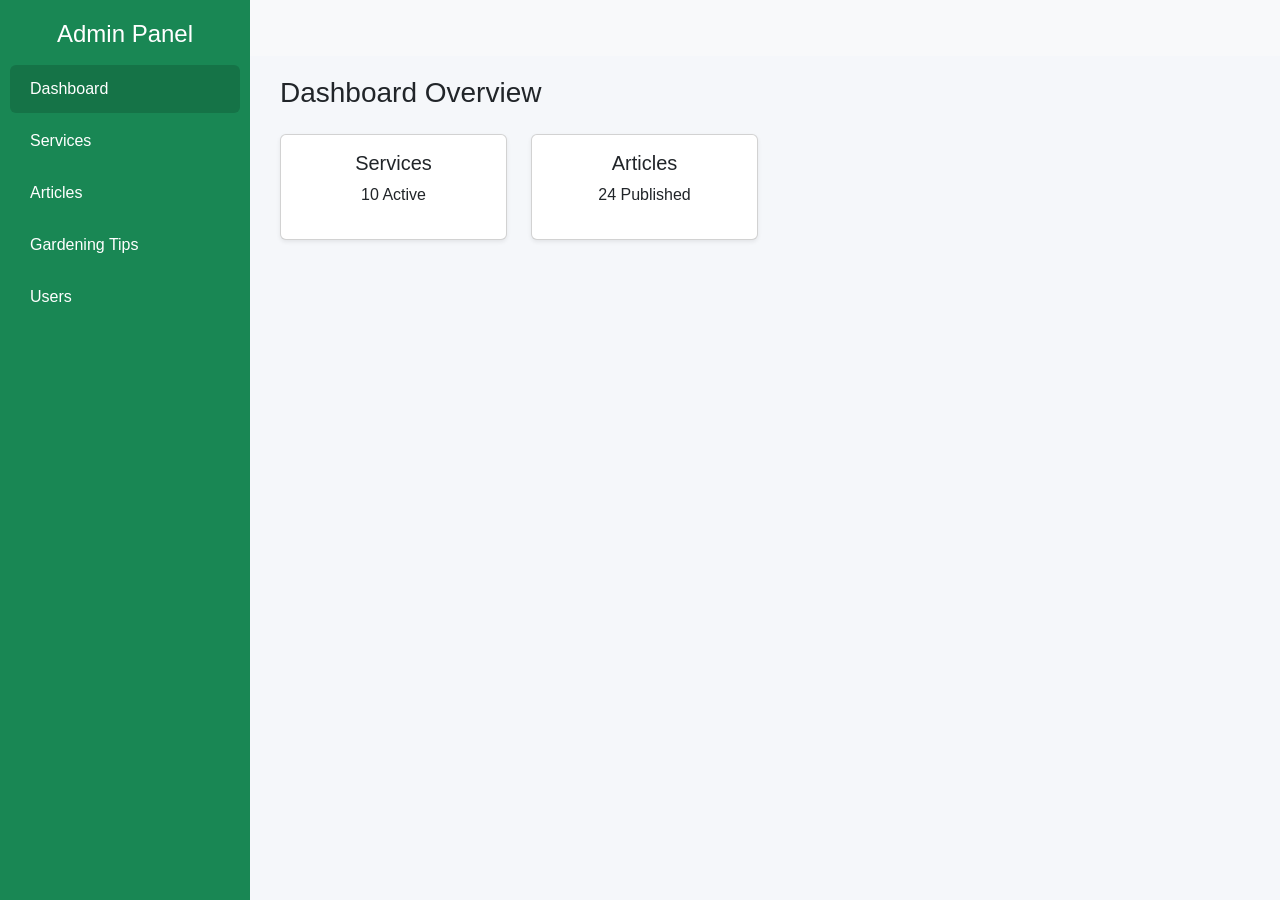
<file: index.html>
<!DOCTYPE html>
<html lang="en">
<head>
  <meta charset="UTF-8" />
  <meta name="viewport" content="width=device-width, initial-scale=1.0" />
  <title>Admin Dashboard</title>
  <link href="https://cdn.jsdelivr.net/npm/bootstrap@5.3.0/dist/css/bootstrap.min.css" rel="stylesheet">
  <link rel="stylesheet" href="style.css">
</head>
<body>

  <!-- Navbar -->
  <nav class="navbar navbar-light bg-light">
    <div class="container-fluid">
      <button class="btn btn-success d-lg-none" id="menu-toggle">☰</button>
      <a class="navbar-brand ms-2 fw-bold">🌿 Gardening Admin</a>
    </div>
  </nav>

  <!-- Sidebar -->
  <div class="sidebar" id="sidebar">
    <h4 class="text-center mb-3">Admin Panel</h4>
    <a href="dashboard.html" class="nav-link active">Dashboard</a>
    <a href="services.html" class="nav-link">Services</a>
    <a href="article.html" class="nav-link">Articles</a>
    <a href="tips.html" class="nav-link">Gardening Tips</a>
    <a href="userpage.html" class="nav-link">Users</a>
  </div>

  <!-- Main Content -->
  <div class="content">
    <h3>Dashboard Overview</h3>
    <div class="row mt-4">
      <div class="col-md-3">
        <div class="card text-center shadow-sm">
          <div class="card-body">
            <h5>Services</h5>
            <p>10 Active</p>
          </div>
        </div>
      </div>
      <div class="col-md-3">
        <div class="card text-center shadow-sm">
          <div class="card-body">
            <h5>Articles</h5>
            <p>24 Published</p>
          </div>
        </div>
      </div>
    </div>
  </div>

  <!-- Bootstrap JS -->
  <script src="https://cdn.jsdelivr.net/npm/bootstrap@5.3.0/dist/js/bootstrap.bundle.min.js"></script>

  <!-- Minimal JavaScript -->
  <script>
    // Sidebar toggle for mobile view
    const menuToggle = document.getElementById('menu-toggle');
    const sidebar = document.getElementById('sidebar');
    menuToggle.addEventListener('click', () => {
      sidebar.classList.toggle('active');
    });
  </script>
</body>
</html>
</file>
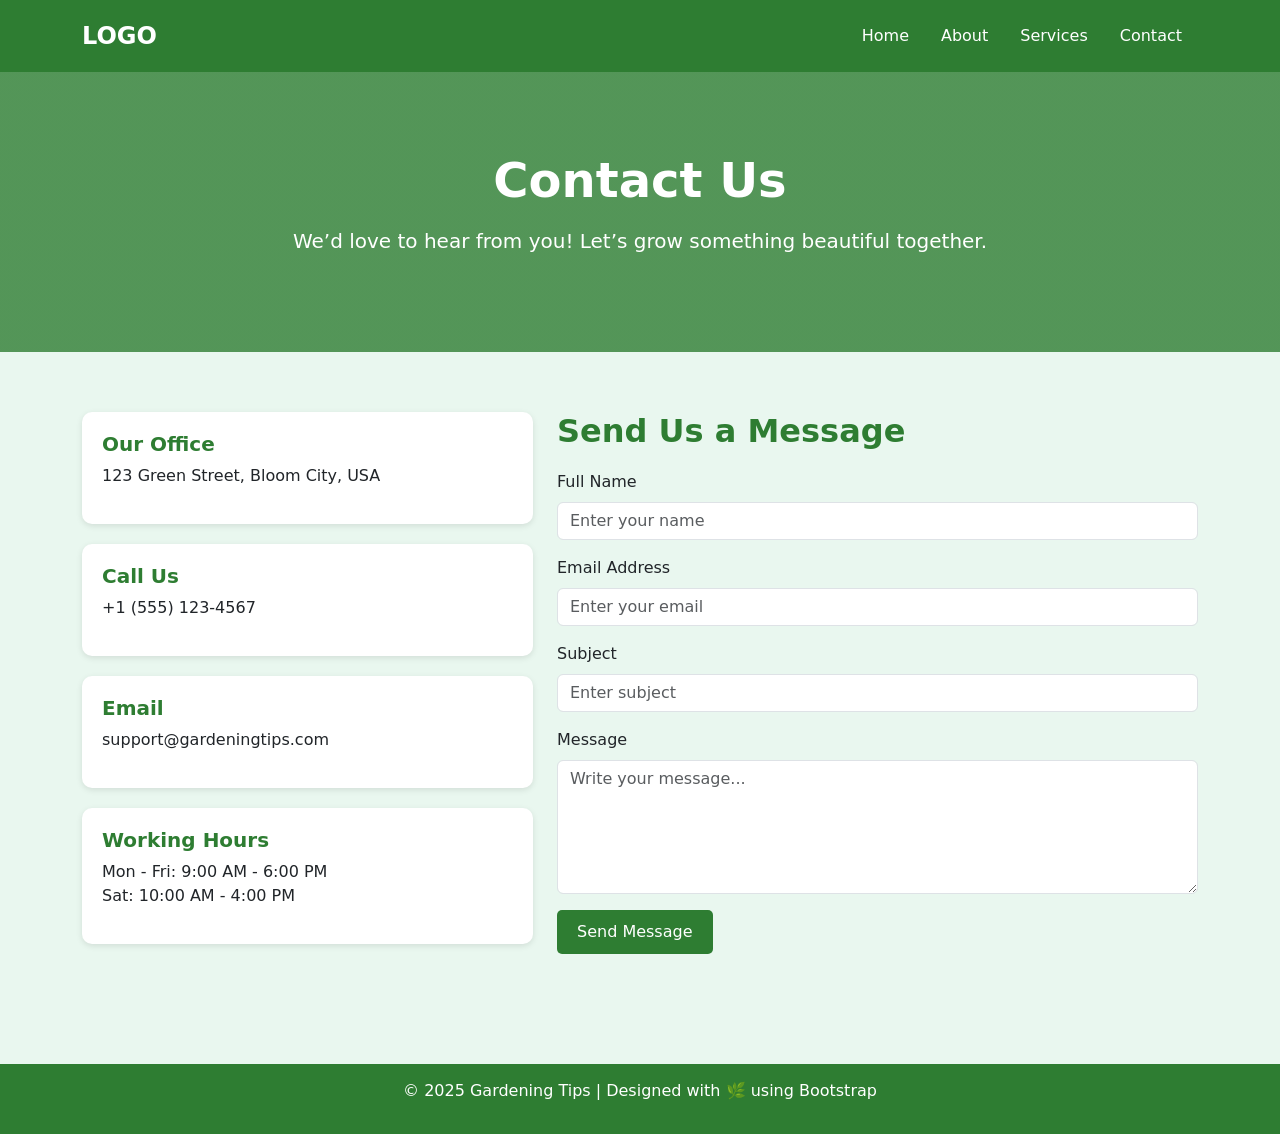
<file: contact.html>
<!DOCTYPE html>
<html lang="en">
<head>
  <meta charset="UTF-8" />
  <meta name="viewport" content="width=device-width, initial-scale=1" />
  <title>Contact Us | Gardening Tips</title>
  <link href="https://cdn.jsdelivr.net/npm/bootstrap@5.3.0/dist/css/bootstrap.min.css" rel="stylesheet" />
  <style>
    body { background-color: #e9f7ef; }
    header { background-color: #2e7d32; }
    header .nav-link { color: #fff !important; }
    .hero {
      background: linear-gradient(rgba(46,125,50,0.8), rgba(46,125,50,0.8)),
                  url('https://images.unsplash.com/photo-1501004318641-b39e6451bec6?auto=format&fit=crop&w=1000&q=60') center/cover no-repeat;
      color: #fff;
      text-align: center;
      padding: 80px 0;
    }
    .hero h1 {
      font-size: 3rem;
      font-weight: bold;
    }
    .contact-section {
      padding: 60px 0;
    }
    .contact-section h2 {
      color: #2e7d32;
      font-weight: 700;
      margin-bottom: 20px;
    }
    .form-control:focus {
      border-color: #2e7d32;
      box-shadow: 0 0 0 0.2rem rgba(46, 125, 50, 0.25);
    }
    .btn-green {
      background-color: #2e7d32;
      color: #fff;
      border: none;
      border-radius: 5px;
      padding: 10px 20px;
    }
    .btn-green:hover {
      background-color: #256528;
    }
    .info-box {
      background-color: #fff;
      border-radius: 10px;
      box-shadow: 0 2px 6px rgba(0,0,0,0.1);
      padding: 20px;
      margin-bottom: 20px;
    }
    .info-box h5 {
      color: #2e7d32;
      font-weight: 600;
    }
    footer {
      background-color: #2e7d32;
      color: #fff;
      text-align: center;
      padding: 15px 0;
      margin-top: 40px;
    }
  </style>
</head>
<body>

  <!-- Navbar -->
  <header class="py-3">
    <div class="container d-flex justify-content-between align-items-center">
      <div class="text-white fw-bold fs-4">LOGO</div>
      <nav>
        <ul class="nav">
          <li class="nav-item"><a href="home.html" class="nav-link">Home</a></li>
          <li class="nav-item"><a href="about.html" class="nav-link">About</a></li>
          <li class="nav-item"><a href="services.html" class="nav-link">Services</a></li>
          <li class="nav-item"><a href="contact.html" class="nav-link">Contact</a></li>
        </ul>
      </nav>
    </div>
  </header>

  <!-- Hero Section -->
  <section class="hero">
    <div class="container">
      <h1>Contact Us</h1>
      <p class="lead mt-3">We’d love to hear from you! Let’s grow something beautiful together.</p>
    </div>
  </section>

  <!-- Contact Section -->
  <section class="contact-section">
    <div class="container">
      <div class="row g-4">
        <!-- Contact Info -->
        <div class="col-md-5">
          <div class="info-box">
            <h5>Our Office</h5>
            <p>123 Green Street, Bloom City, USA</p>
          </div>
          <div class="info-box">
            <h5>Call Us</h5>
            <p>+1 (555) 123-4567</p>
          </div>
          <div class="info-box">
            <h5>Email</h5>
            <p>support@gardeningtips.com</p>
          </div>
          <div class="info-box">
            <h5>Working Hours</h5>
            <p>Mon - Fri: 9:00 AM - 6:00 PM<br>Sat: 10:00 AM - 4:00 PM</p>
          </div>
        </div>

        <!-- Contact Form -->
        <div class="col-md-7">
          <h2>Send Us a Message</h2>
          <form id="contactForm" novalidate>
            <div class="mb-3">
              <label for="name" class="form-label">Full Name</label>
              <input type="text" id="name" class="form-control" placeholder="Enter your name" required />
              <div class="invalid-feedback">Please enter your name.</div>
            </div>
            <div class="mb-3">
              <label for="email" class="form-label">Email Address</label>
              <input type="email" id="email" class="form-control" placeholder="Enter your email" required />
              <div class="invalid-feedback">Please enter a valid email address.</div>
            </div>
            <div class="mb-3">
              <label for="subject" class="form-label">Subject</label>
              <input type="text" id="subject" class="form-control" placeholder="Enter subject" />
            </div>
            <div class="mb-3">
              <label for="message" class="form-label">Message</label>
              <textarea id="message" rows="5" class="form-control" placeholder="Write your message..." required></textarea>
              <div class="invalid-feedback">Please enter a message.</div>
            </div>
            <button type="submit" class="btn-green">Send Message</button>
          </form>

          <!-- Success Message -->
          <div id="formAlert" class="alert alert-success mt-4 d-none" role="alert">
            ✅ Thank you! Your message has been sent successfully.
          </div>
        </div>
      </div>
    </div>
  </section>

  <!-- Footer -->
  <footer>
    <p>© 2025 Gardening Tips | Designed with 🌿 using Bootstrap</p>
  </footer>

  <!-- Bootstrap JS -->
  <script src="https://cdn.jsdelivr.net/npm/bootstrap@5.3.0/dist/js/bootstrap.bundle.min.js"></script>

  <!-- Custom JavaScript -->
  <script>
    document.addEventListener("DOMContentLoaded", function () {
      const form = document.getElementById("contactForm");
      const alertBox = document.getElementById("formAlert");

      form.addEventListener("submit", function (event) {
        event.preventDefault();
        event.stopPropagation();

        // Form validation
        if (!form.checkValidity()) {
          form.classList.add("was-validated");
          return;
        }

        // Simulate successful form submission
        alertBox.classList.remove("d-none");
        alertBox.scrollIntoView({ behavior: "smooth" });

        // Reset form fields after showing success message
        form.reset();
        form.classList.remove("was-validated");

        // Hide success message after 5 seconds
        setTimeout(() => {
          alertBox.classList.add("d-none");
        }, 5000);
      });
    });
  </script>

</body>
</html>
</file>
<file: style.css>
body {
  font-family: "Poppins", sans-serif;
  background-color: #f5f7fa;
}

.sidebar {
  height: 100vh;
  width: 250px;
  position: fixed;
  left: 0;
  top: 0;
  background-color: #198754;
  color: white;
  padding-top: 20px;
  transition: all 0.3s;
}

.sidebar a {
  display: block;
  color: white;
  text-decoration: none;
  padding: 12px 20px;
  margin: 4px 10px;
  border-radius: 6px;
}

.sidebar a:hover,
.sidebar a.active {
  background-color: #157347;
}

.content {
  margin-left: 260px;
  padding: 20px;
  transition: all 0.3s;
}

/* Responsive Sidebar */
@media (max-width: 992px) {
  .sidebar {
    left: -260px;
  }

  .sidebar.active {
    left: 0;
  }

  .content {
    margin-left: 0;
  }
}
</file>
